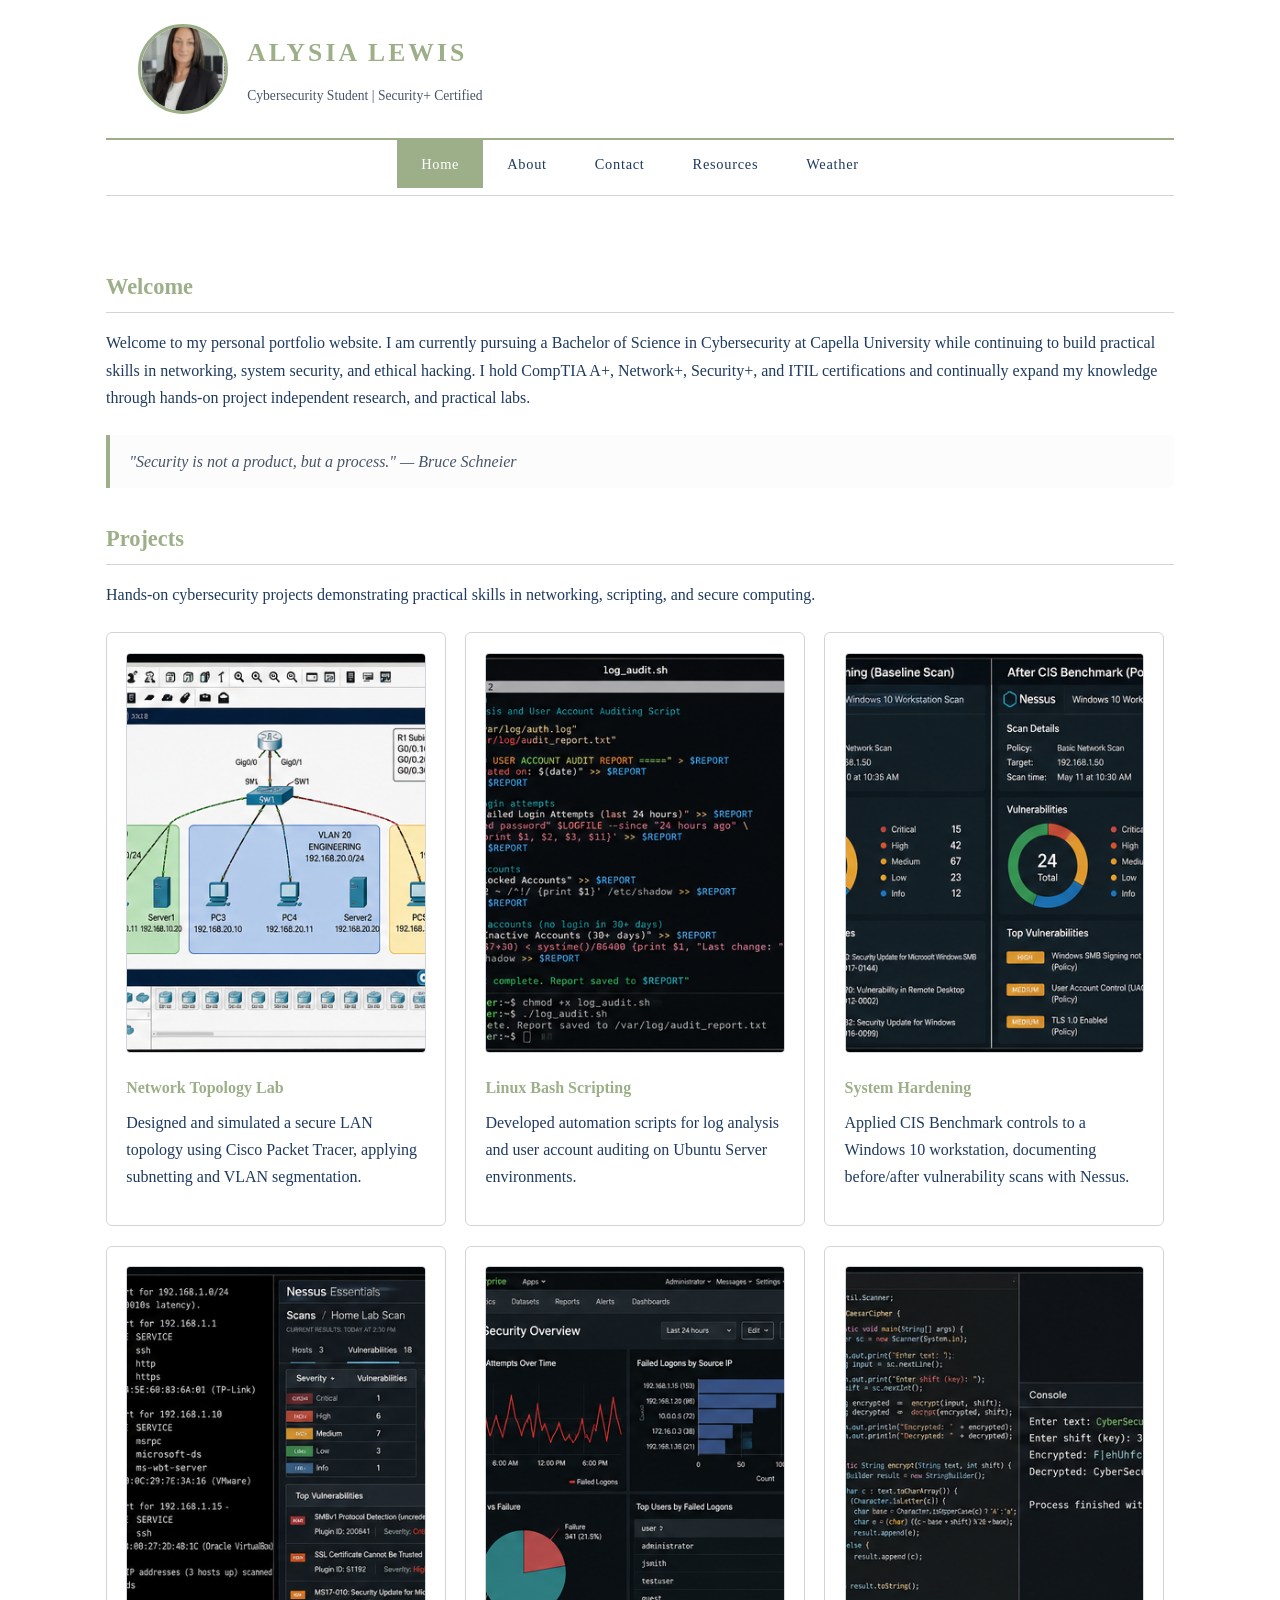
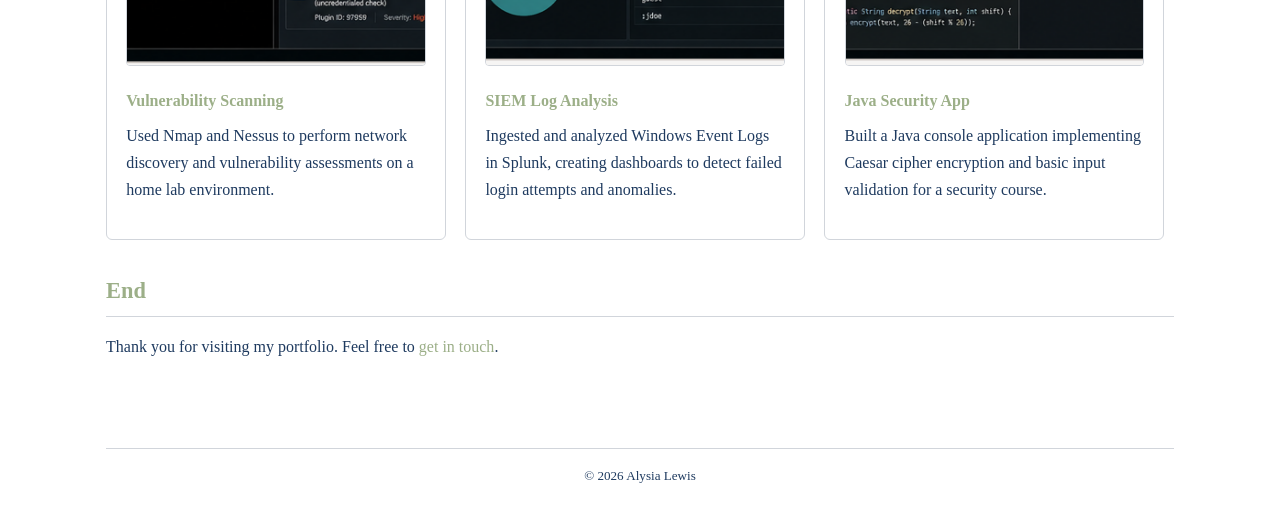
<file: index.html>
<!DOCTYPE html>
<html lang="en">

<head>
    <meta charset="UTF-8">
    <meta name="viewport" content="width=device-width, initial-scale=1.0">

    <!-- Link to the shared external stylesheet -->
    <link rel="stylesheet" href="style.css">

    <title>Alysia Lewis | Home</title>
</head>
     
     <body>
          
          <!-- Page wrapper -->
          <div class="page-wrapper">
               
               <!-- Site Header -->
               <header>
                    
                    <img src="logo.png" alt="Photo of Alysia Lewis">
                    <div class="header-text">
                         
                         <h1>Alysia Lewis</h1>
                         <p>Cybersecurity Student | Security+ Certified</p>
                    </div>
               
               </header>
               
               <!-- Navigation Flexbox -->
               <nav aria-label="Main navigation">
                    <ul>
                        <li><a href="index.html" class="active">Home</a></li>
                        <li><a href="about.html">About</a></li>
                        <li><a href="contact.html">Contact</a></li>
                        <li><a href="resources.html">Resources</a></li>
                         <li><a href="weather.html">Weather</a></li>

                    </ul>
               
               </nav>
               <!-- Main Content -->
               <main>
                    <h2>Welcome</h2>
                    
                    <p>
                    Welcome to my personal portfolio website. I am currently pursuing a Bachelor of Science in Cybersecurity at Capella University while continuing to build practical skills in 
                    networking, system security, and ethical hacking. I hold CompTIA A+, Network+, Security+, and ITIL 
                    certifications and continually expand my knowledge through hands-on project independent research, and practical labs.
                    </p>
                    <blockquote>
                    "Security is not a product, but a process."
                    — Bruce Schneier
                    </blockquote>
                    <h2>Projects</h2>
               
               <p>
                    Hands-on cybersecurity projects demonstrating practical skills in
                    networking, scripting, and secure computing.
               </p>
               
               <!-- Cards container: Flexbox layout with flex-wrap -->
               <div class="cards-container">
                    
                    <!-- Card 1 -->
                    <div class="card">
                         <img src="cardd1.png" alt="Network cables and switch representing networking lab">
                         <h3>Network Topology Lab</h3>
                         <p>Designed and simulated a secure LAN topology using Cisco Packet Tracer, applying subnetting and VLAN segmentation.</p>
                    </div>
                    
                    <!-- Card 2 -->
                    <div class="card">
                         <img src="cardd2.png" alt="Terminal screen with code representing Linux scripting">
                         <h3>Linux Bash Scripting</h3>
                         <p>Developed automation scripts for log analysis and user account auditing on Ubuntu Server environments.</p>
                    </div>
                    
                    <!-- Card 3 -->
                    <div class="card">
                         <img src="cardd3.png" alt="Lock icon on digital background representing security hardening">
                         <h3>System Hardening</h3>
                         <p>Applied CIS Benchmark controls to a Windows 10 workstation, documenting before/after vulnerability scans with Nessus.</p>
                    </div>
                    
                    <!-- Card 4 -->
                    <div class="card">
                         <img src="cardd4.png" alt="Magnifying glass over code representing vulnerability scanning">
                         <h3>Vulnerability Scanning</h3>
                         <p>Used Nmap and Nessus to perform network discovery and vulnerability assessments on a home lab environment.</p>
                    </div>
                    
                    <!-- Card 5 -->
                    <div class="card">
                         <img src="cardd5.png" alt="Dashboard with charts representing SIEM log analysis">
                         <h3>SIEM Log Analysis</h3>
                         <p>Ingested and analyzed Windows Event Logs in Splunk, creating dashboards to detect failed login attempts and anomalies.</p>
                    </div>
                    
                    <!-- Card 6 -->
                    <div class="card">
                         <img src="cardd6.png" alt="Java code on screen representing Java programming project">
                         <h3>Java Security App</h3>
                         <p>Built a Java console application implementing Caesar cipher encryption and basic input validation for a security course.</p>
                    </div>
               </div><!-- end .cards-container -->
               
               <h2>End</h2>
               
               <p>Thank you for visiting my portfolio. Feel free to <a href="contact.html">get in touch</a>.</p>
          
          </main>
          <!-- Site Footer -->
          <footer>
               
               <p>&copy; 2026 Alysia Lewis</p>
               
          </footer>
     
     </div><!-- end .page-wrapper -->
     
</body>
     
</html>
</file>
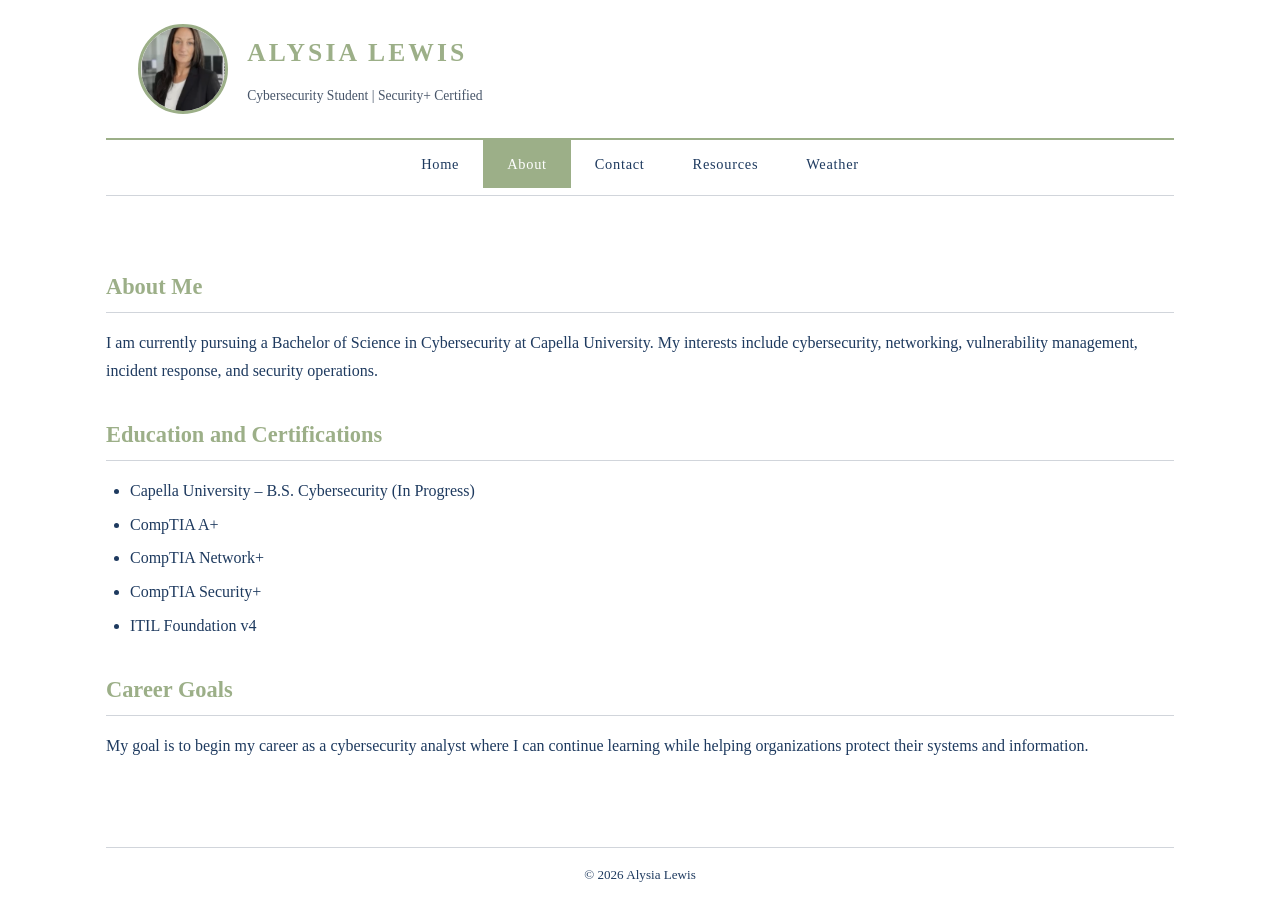
<file: about.html>
<!DOCTYPE html>
<html lang="en">

<head>
     <meta charset="UTF-8" />
     <meta name="viewport" content="width=device-width, initial-scale=1.0">

     <!-- Link to the shared external stylesheet -->
     <link rel="stylesheet" href="style.css">
     
     <title>About | Alysia Lewis</title>
</head>
     
<body>
<div class="page-wrapper">
     
    <!-- Site Header -->
    <header>
    
        
<img src="logo.png" alt="Photo of Alysia Lewis" />
<div class="header-text">
     <h1>Alysia Lewis</h1>
     <p>Cybersecurity Student | Security+ Certified</p>
</div> 

      
     
       
    </header>
    
    <!-- Navigation Flexbox -->
    <nav aria-label="Main navigation">
    
      <ul>
           <li><a href="index.html">Home</a></li>
           <li><a href="about.html" class="active">About</a></li>
           <li><a href="contact.html">Contact</a></li>
           <li><a href="resources.html">Resources</a></li>
           <li><a href="weather.html">Weather</a></li>
          
      </ul>
      
    </nav>

    <!-- Main Content -->
    <main>

        <h2>About Me</h2>

        <p>
            I am currently pursuing a Bachelor of Science in Cybersecurity at
            Capella University. My interests include cybersecurity, networking,
            vulnerability management, incident response, and security
            operations.
        </p>

        <h2>Education and Certifications</h2>

        <ul>
            <li>Capella University – B.S. Cybersecurity (In Progress)</li>
            <li>CompTIA A+</li>
            <li>CompTIA Network+</li>
            <li>CompTIA Security+</li>
            <li>ITIL Foundation v4</li>
        </ul>

        <h2>Career Goals</h2>

        <p>
            My goal is to begin my career as a cybersecurity analyst where I
            can continue learning while helping organizations protect their
            systems and information.
        </p>

    </main>

    <!-- Site Footer -->
    <footer>

        <p>&copy; 2026 Alysia Lewis</p>

    </footer>
</div><!-- end .page-wrapper -->
</body>

</html>
</file>
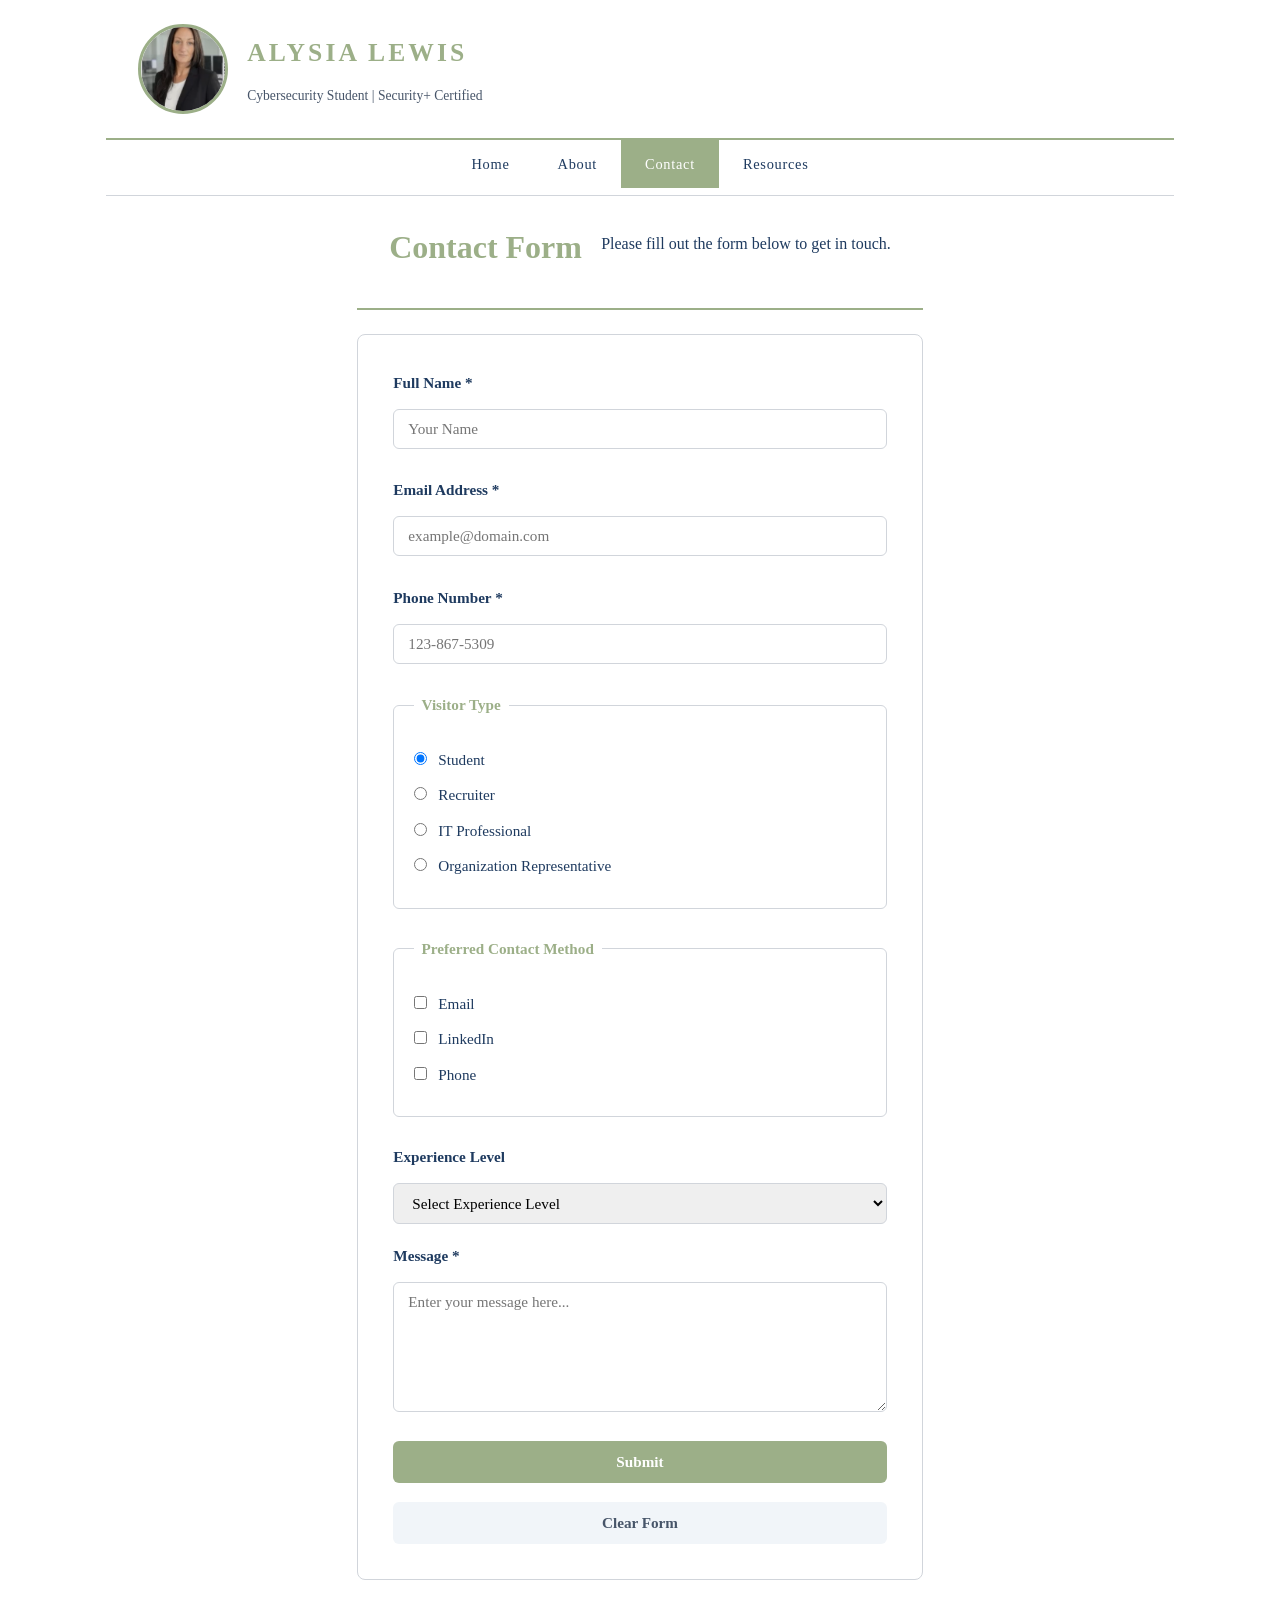
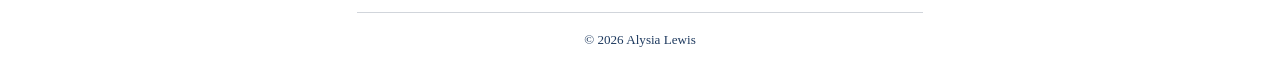
<file: contact.html>
<!DOCTYPE html>
<html lang="en">
<head>
    <meta charset="UTF-8">
    <meta name="viewport" content="width=device-width, initial-scale=1.0">
    <title>Cybersecurity Resources | Alysia Lewis</title>
    <!-- Link to shared CSS -->
    <link rel="stylesheet" href="style.css">
   
</head>
<body>
    <div class="page-wrapper">

        <!-- Header -->
        <header>
            <img src="logo.png" alt="Photo of Alysia Lewis">
            <div class="header-text">
                <h1>Alysia Lewis</h1>
                <p>Cybersecurity Student | Security+ Certified</p>
            </div>
        </header>

        <!-- Navigation -->
        <nav aria-label="Main navigation">
            <ul>
                <li><a href="index.html">Home</a></li>
                <li><a href="about.html">About</a></li>
                <li><a href="contact.html" class="active">Contact</a></li>
                <li><a href="resources.html">Resources</a></li>
            </ul>
        </nav>
    <div class="container">
        <header>
            <h1>Contact Form</h1>
            <p>Please fill out the form below to get in touch.</p>
        </header>

        <!-- Note the id="webForm" and novalidate attributes -->
        <form id="webForm" action="#" method="post" novalidate>

            <!-- Full Name: required, minimum 2 characters, maximum 50 characters -->
            <label for="fullName">Full Name *</label>
            <input type="text" id="fullName" name="fullName" required minlength="2" maxlength="50" placeholder="Your Name">
            <span id="fullNameError" class="error"></span>

            <!-- Email: required, must match a valid email format (enforced by type="email") -->
            <label for="email">Email Address *</label>
            <input type="email" id="email" name="email" required placeholder="example@domain.com">
            <span id="emailError" class="error"></span>

            <!-- Phone: required, must match pattern 123-456-7890 -->
            <label for="phone">Phone Number *</label>
            <input
                type="tel"
                id="phone"
                name="phone"
                required
                pattern="[0-9]{3}-[0-9]{3}-[0-9]{4}"
                placeholder="123-867-5309">
            <span id="phoneError" class="error"></span> 

            <fieldset>
                <legend>Visitor Type</legend>
                <label>
                    <input type="radio" name="visitorType" value="student" checked> Student
                </label>
                <label>
                    <input type="radio" name="visitorType" value="recruiter"> Recruiter
                </label>
                <label>
                    <input type="radio" name="visitorType" value="professional"> IT Professional
                </label>
                <label>
                    <input type="radio" name="visitorType" value="organization"> Organization Representative
                </label>
            </fieldset>

            <fieldset>
                <legend>Preferred Contact Method</legend>
                <label>
                    <input type="checkbox" name="contactMethod" value="email"> Email
                </label>
                <label>
                    <input type="checkbox" name="contactMethod" value="linkedin"> LinkedIn
                </label>
                <label>
                    <input type="checkbox" name="contactMethod" value="phone"> Phone
                </label>
            </fieldset>

            <label for="experienceLevel">Experience Level</label>
            <select id="experienceLevel" name="experienceLevel">
                <option value="">Select Experience Level</option>
                <option value="beginner">Beginner</option>
                <option value="intermediate">Intermediate</option>
                <option value="advanced">Advanced</option>
                <option value="expert">Expert</option>
            </select>

            <!-- Message: required, minimum 10 characters -->
            <label for="message">Message *</label>
            <textarea id="message" name="message" rows="6" required minlength="10" placeholder="Enter your message here..."></textarea>
            <span id="messageError" class="error"></span>

            <button type="submit">Submit</button>
            <button type="reset">Clear Form</button>

            <!-- Overall status message container -->
            <div id="formMessage" class="form-message"></div>
        </form>

        <!-- Form Output area managed by form.js -->
        <div id="output"></div>

        <footer>
            <p>&copy; 2026 Alysia Lewis</p>
        </footer>

    </div>

    <!-- Script execution order is critical. validation.js must run and intercept before form.js processes -->
    <script src="validation.js"></script>
    <script src="form.js"></script>
</body>
</html>
    <!-- Overall status message container -->
    <div id="formMessage" class="form-message"></div>
</form>
</file>
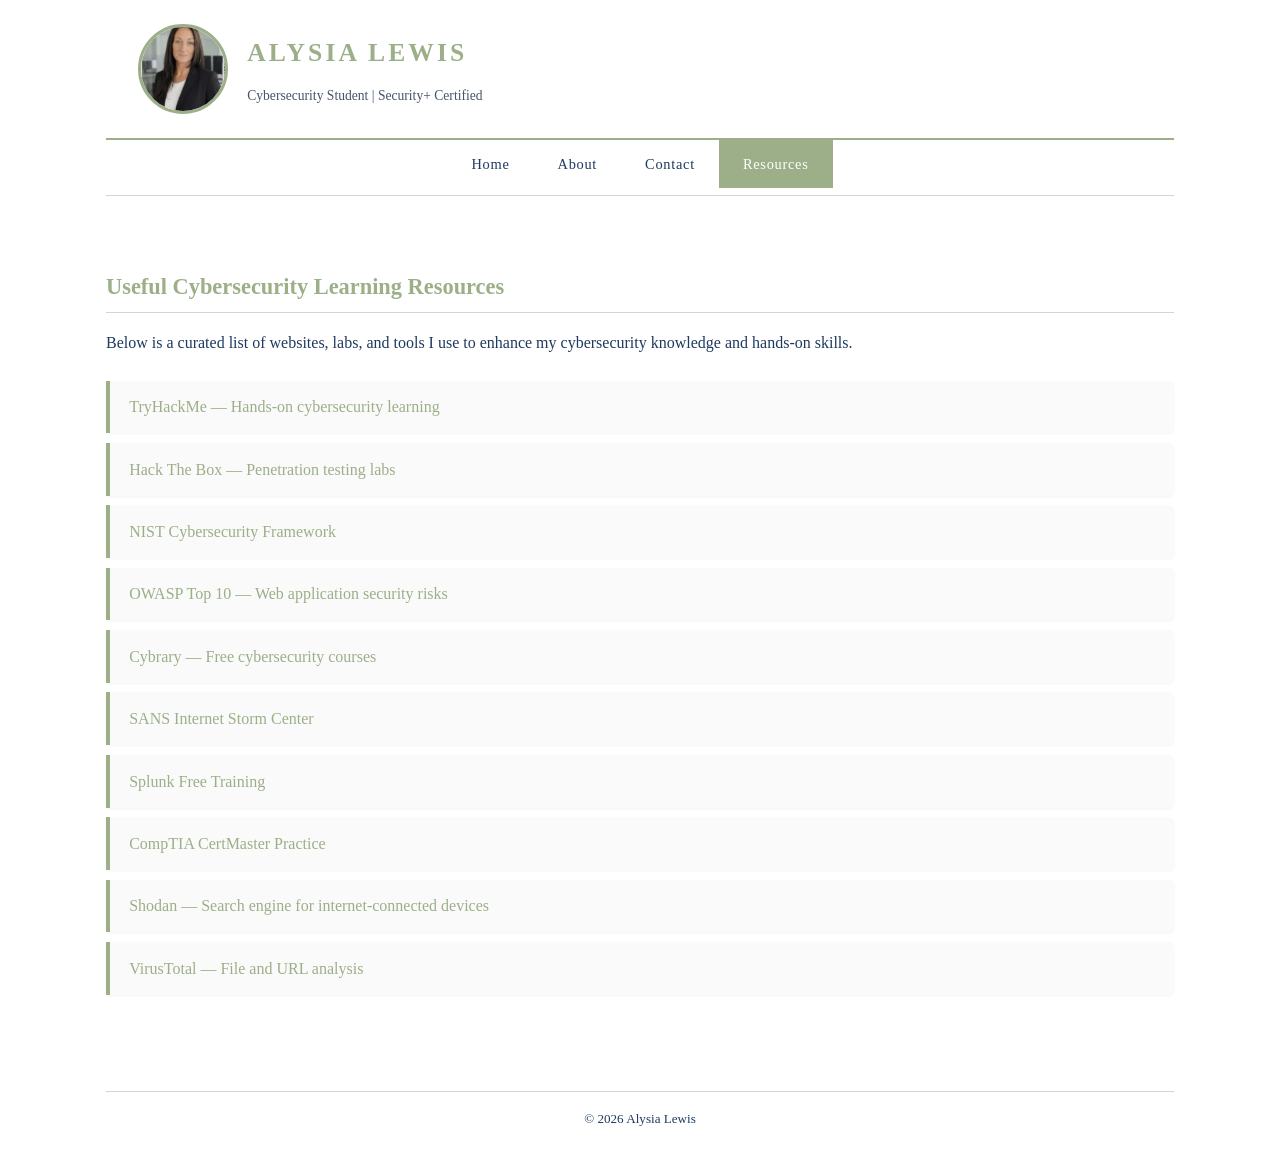
<file: resources.html>
<!DOCTYPE html>
<html lang="en">
<head>
    <meta charset="UTF-8">
    <meta name="viewport" content="width=device-width, initial-scale=1.0">
    <title>Cybersecurity Resources | Alysia Lewis</title>
    <!-- Link to shared CSS -->
    <link rel="stylesheet" href="style.css">
    <!-- No inline scripts – external JS only -->
</head>
<body>
    <div class="page-wrapper">

        <!-- Header -->
        <header>
            <img src="logo.png" alt="Photo of Alysia Lewis">
            <div class="header-text">
                <h1>Alysia Lewis</h1>
                <p>Cybersecurity Student | Security+ Certified</p>
            </div>
        </header>

        <!-- Navigation -->
        <nav aria-label="Main navigation">
            <ul>
                <li><a href="index.html">Home</a></li>
                <li><a href="about.html">About</a></li>
                <li><a href="contact.html">Contact</a></li>
                <li><a href="resources.html" class="active">Resources</a></li>
            </ul>
        </nav>

        <!-- Main Content -->
        <main>
            <h2>Useful Cybersecurity Learning Resources</h2>
            <p>
                Below is a curated list of websites, labs, and tools I use to enhance 
                my cybersecurity knowledge and hands-on skills.
            </p>

            <!-- DO NOT EDIT MANUALLY – JavaScript will populate this -->
            <p id="list"></p>
        </main>

        <!-- Footer -->
        <footer>
            <p>&copy; 2026 Alysia Lewis</p>
        </footer>

    </div><!-- end .page-wrapper -->

    <!-- External JavaScript file -->
    <script src="assessment6.js"></script>
</body>
</html>
</file>
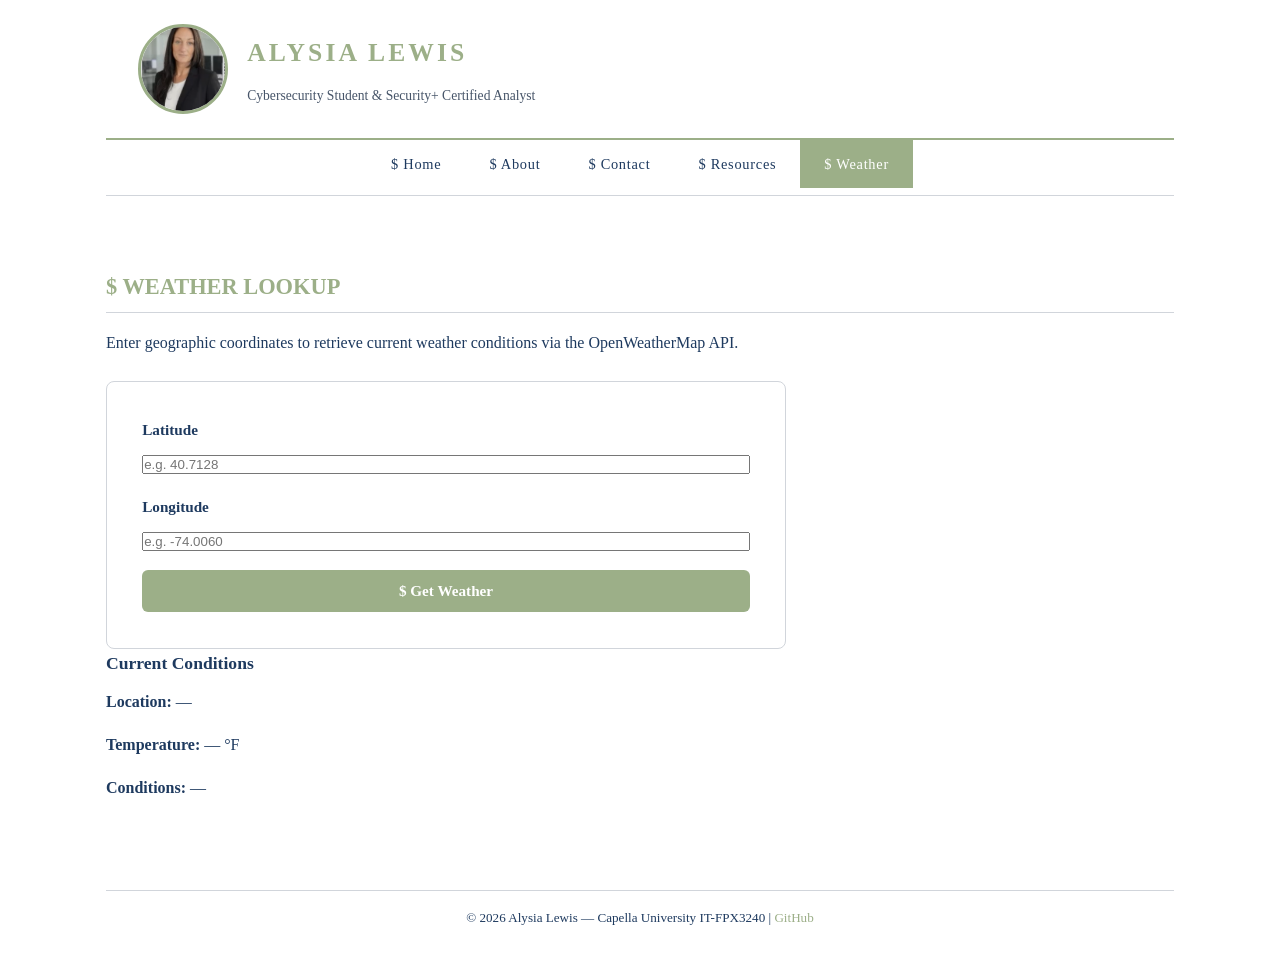
<file: weather.html>
<!DOCTYPE html>
<!-- weather.html — Alysia Lewis Personal Portfolio
     IT-FPX3240 Web Development and JavaScript
     Assessment 10: Weather Lookup Page (OpenWeatherMap API) -->
<html lang="en">
<head>
  <meta charset="UTF-8" />
  <meta name="viewport" content="width=device-width, initial-scale=1.0" />
  <title>Weather | Alysia Lewis</title>
  <!-- Link to shared external stylesheet (Assessment 3) -->
  <link rel="stylesheet" href="style.css" />
</head>
<body>
  <!-- Page wrapper uses CSS Grid layout (Assessment 5) -->
  <div class="page-wrapper">

    <!-- ===== HEADER ===== -->
    <header>
      <img src="logo.png" alt="Photo of Alysia Lewis" />
      <div class="header-text">
        <h1>Alysia Lewis</h1>
        <p>Cybersecurity Student &amp; Security+ Certified Analyst</p>
      </div>
    </header>

    <!-- ===== NAVIGATION (Flexbox — Assessment 4) ===== -->
    <nav aria-label="Main navigation">
      <ul>
        <li><a href="index.html">$ Home</a></li>
        <li><a href="about.html">$ About</a></li>
        <li><a href="contact.html">$ Contact</a></li>
        <li><a href="resources.html">$ Resources</a></li>
        <li><a href="weather.html" class="active">$ Weather</a></li>
      </ul>
    </nav>

    <!-- ===== MAIN CONTENT ===== -->
    <main>

      <h2>$ WEATHER LOOKUP</h2>
      <p>Enter geographic coordinates to retrieve current weather conditions via the OpenWeatherMap API.</p>

      <!-- Weather lookup form (Assessment 10) -->
      <form id="weatherForm" action="#">

        <!-- Latitude input with label and placeholder -->
        <label for="latitude">Latitude</label>
        <input type="number" id="latitude" name="latitude"
               placeholder="e.g. 40.7128"
               step="any" required />

        <!-- Longitude input with label and placeholder -->
        <label for="longitude">Longitude</label>
        <input type="number" id="longitude" name="longitude"
               placeholder="e.g. -74.0060"
               step="any" required />

        <!-- Submit button -->
        <button type="submit">$ Get Weather</button>

      </form>

      <!-- Status message area (loading / error messages) -->
      <div id="weather-status" aria-live="polite"></div>

      <!-- Weather results display area (hidden until data loads) -->
      <div id="weather-results" aria-live="polite">
        <h3>Current Conditions</h3>
        <!-- Each element has a unique id for JS to update -->
        <p><strong>Location:</strong> <span id="w-location">—</span></p>
        <p><strong>Temperature:</strong> <span id="w-temp">—</span> &deg;F</p>
        <p><strong>Conditions:</strong> <span id="w-description">—</span></p>
      </div>

    </main>

    <!-- ===== FOOTER ===== -->
    <footer>
      <p>&copy; 2026 Alysia Lewis &mdash; Capella University IT-FPX3240 |
        <a href="https://github.com/alysialew" target="_blank" rel="noopener">GitHub</a>
      </p>
    </footer>

  </div><!-- end .page-wrapper -->

  <!-- External JavaScript for weather API (Assessment 10) -->
  <script src="weather.js"></script>
</body>
</html>
</file>
<file: style.css>
/* =========
   CSS
   ========= */
*, *::before, *::after { 
    margin: 0; 
    padding: 0; 
    box-sizing: border-box; 
}

/* Root Color Variables */
:root {
    --bg-light:   #FFFFFF;      /* Pure White Base */
    --accent:     #9CAF88;      /* Sage Green Main Theme */
    --accent-dim: #8A9B79;      /* Darker Sage for Hovers */
    --text-main:  #1E3A5F;      /* Deep Navy for Primary Text & Contrast */
    --text-muted: #475569;      /* Medium Slate for Muted Elements */
    --border:     #D1D5DB;      /* Light Gray for borders and dividers */
    --pink:       #E8D5E0;      /* Soft Light Pink for specialized highlights */
    --pink-dim:   #D1C8D0;      /* Slate-Pink accent hover */
}

/* Base Typography & Color Contrast */
body { 
    font-family: 'Playfair Display', 'Georgia', serif; 
    font-size: 1rem; 
    line-height: 1.7; 
    background-color: var(--bg-light); 
    color: var(--text-main); 
    min-height: 100vh; 
}

/* page configuration with named areas */
.container, .page-wrapper { 
    display: grid;
    grid-template-areas: 
        "header" 
        "nav" 
        "main" 
        "footer";
    grid-template-rows: auto auto 1fr auto;
    max-width: 1100px; 
    margin: 0 auto; 
    padding: 0 1rem;
    min-height: 100vh; 
}

/* Header */
header { 
    grid-area: header;
    background-color: var(--bg-light); 
    border-bottom: 2px solid var(--accent); 
    padding: 1.5rem 2rem; 
    display: flex; 
    align-items: center; 
    gap: 1.2rem; 
}

nav { 
    grid-area: nav;
    background-color: var(--bg-light); 
    border-bottom: 1px solid var(--border); 
}
/* Main Content Area */
main { 
    grid-area: main;
    padding: 2.5rem 0; 
}

footer { 
    grid-area: footer;
    background-color: var(--bg-light); 
    border-top: 1px solid var(--border); 
    text-align: center; 
    padding: 1rem 2rem; 
    font-size: 0.82rem; 
    color: var(--text-muted); 
    margin-top: 2rem; 
}

/* =================
   3. Header Design
   ================= */
header img { 
    width: 90px; 
    height: 90px; 
    border-radius: 50%; 
    border: 3px solid var(--accent); 
    object-fit: cover; 
}

.header-text h1 { 
    font-size: 1.6rem; 
    letter-spacing: 0.12em; 
    text-transform: uppercase; 
    color: var(--accent); 
}

.header-text p { 
    font-size: 0.85rem; 
    color: var(--text-muted); 
    margin-bottom: 0; 
}

/* Flexbox container: lines up list items horizontally and centers them */

nav ul {
    display: flex;              /* Establishes flex container for navigation list */
    flex-direction: row;        /* Elements flow horizontally */
    justify-content: center;    /* Centers navigation items along main horizontal axis */
    align-items: center;        /* Centers navigation items vertically */
    list-style: none; 
    margin: 0; 
    padding: 0; 
}

nav ul li a { 
    display: block; 
    padding: 0.75rem 1.5rem; 
    color: var(--text-main); 
    text-decoration: none; 
    font-size: 0.9rem; 
    letter-spacing: 0.05em; 
    transition: background-color 0.2s, color 0.2s; 
}

/* Active and hover states using variable background accents */
nav ul li a:hover, 
nav ul li a.active { 
    background-color: var(--accent); 
    color: var(--bg-light); 
}

/* ==========================================================================
   5. Headings & Core Layout Typography 
   ========================================================================== */
h1, h2, h3 { 
    color: var(--accent); 
    margin-bottom: 0.6rem; 
}

h2 { 
    font-size: 1.4rem; 
    border-bottom: 1px solid var(--border); 
    padding-bottom: 0.4rem; 
    margin-top: 2rem; 
    margin-bottom: 1rem; 
}

h3 { 
    font-size: 1.1rem; 
    color: var(--text-main); 
}

p { 
    margin-bottom: 1rem; 
    color: var(--text-main); 
}

ul, ol { 
    margin-left: 1.5rem; 
    margin-bottom: 1rem; 
}

li { 
    margin-bottom: 0.4rem; 
}

/* Custom link properties */
a { 
    color: var(--accent); 
    text-decoration: none; 
    transition: color 0.2s;
}

a:hover { 
    text-decoration: underline; 
    color: var(--accent-dim);
}

/* Blockquote Highlights */
blockquote { 
    border-left: 4px solid var(--accent); 
    padding: 0.8rem 1.2rem; 
    margin: 1.5rem 0; 
    background-color: #fcfcfc; 
    color: var(--text-muted); 
    font-style: italic; 
    border-radius: 0 6px 6px 0; 
}

/* ==========================================================================
   6. Featured Elements Cards - Responsive CSS Flexbox
   ========================================================================== */
/* Flex container dynamically wraps card structures (Assessment 4 - Criterion 4) */
.cards-container {
    display: flex;              /* Establishes flex container for responsive card items */
    flex-wrap: wrap;            /* Wraps elements to new line on viewport resizing */
    gap: 1.2rem;                /* Generates equal vertical and horizontal gutter space */
    margin-top: 1.5rem; 
}

/* Distinctive responsive card sizing rules */
.card { 
    background-color: var(--bg-light); 
    border: 1px solid var(--border); 
    border-radius: 6px; 
    padding: 1.2rem; 
    flex: 1 1 260px;            /* Flexible basis growth with protective boundary limits */
    max-width: 340px; 
    transition: border-color 0.2s, transform 0.2s; 
}

.card:hover { 
    border-color: var(--accent); 
    transform: translateY(-3px); 
}

.card h3 { 
    color: var(--accent); 
    margin-bottom: 0.5rem; 
    font-size: 1rem; 
}

.card img { 
    width: 100%; 
    height: 400px; 
    object-fit: cover; 
    border-radius: 4px; 
    margin-bottom: 0.8rem; 
    border: 1px solid var(--border); 
}

/* ==========================================================================
   7. Dynamically Generated List Style (Assessment 6)
   ========================================================================== */
/* Target-specific rules styling the dynamic list from resources.html */
#list ul { 
    list-style-type: none; 
    padding: 0; 
    margin: 1.5rem 0; 
}

#list ul li { 
    background-color: #fafafa;
    border-left: 4px solid var(--accent);
    padding: 0.8rem 1.2rem;
    margin-bottom: 0.6rem;
    border-radius: 0 6px 6px 0;
    color: var(--text-main);
    box-shadow: 0 1px 3px rgba(0,0,0,0.05);
    transition: transform 0.2s ease;
}

#list ul li:hover {
    transform: translateX(4px);
}

/* =========================================
   Contact Form Layout & Typography Styles
   ========================================= */
/* Controls spacing and presentation of the contact form */
form { 
    background-color: var(--bg-light); 
    border: 1px solid var(--border); 
    border-radius: 8px; 
    padding: 2.2rem; 
    max-width: 680px; 
    margin-top: 1.5rem; 
    display: flex;
    flex-direction: column;
    gap: 1.2rem;
}

/* Accessible inputs labels styling */
form label {
    font-weight: bold;
    color: var(--text-main);
    font-size: 0.95rem;
    margin-bottom: -0.4rem;
}

/* Unified textbox and inputs focus states */
form input[type="text"],
form input[type="email"],
form input[type="tel"],
form select,
form textarea {
    width: 100%;
    padding: 10px 14px;
    border: 1px solid var(--border);
    border-radius: 6px;
    font-family: inherit;
    font-size: 0.95rem;
    transition: border-color 0.2s, box-shadow 0.2s;
}

form input:focus,
form select:focus,
form textarea:focus {
    outline: none;
    border-color: var(--accent);
    box-shadow: 0 0 0 3px rgba(156, 175, 136, 0.2);
}

/* Fieldsets and legends groupings styling */
form fieldset {
    border: 1px solid var(--border);
    border-radius: 6px;
    padding: 1.2rem;
    margin-bottom: 0.5rem;
}

form legend {
    font-weight: bold;
    color: var(--accent);
    padding: 0 8px;
    font-size: 0.95rem;
}

form fieldset label {
    display: block;
    font-weight: normal;
    margin: 0.6rem 0;
    cursor: pointer;
}

form fieldset input[type="radio"],
form fieldset input[type="checkbox"] {
    margin-right: 8px;
    cursor: pointer;
}

/* Form Action Buttons */
form button {
    padding: 12px 20px;
    font-size: 0.95rem;
    font-weight: bold;
    border-radius: 6px;
    cursor: pointer;
    border: none;
    transition: background-color 0.2s, color 0.2s;
    font-family: inherit;
}

form button[type="submit"] {
    background-color: var(--accent);
    color: var(--bg-light);
}

form button[type="submit"]:hover {
    background-color: var(--accent-dim);
}

form button[type="reset"] {
    background-color: #f1f5f9;
    color: var(--text-muted);
}

form button[type="reset"]:hover {
    background-color: #e2e8f0;
}

/* Datalist helper instructions styling */
.datalist-hint {
    font-size: 0.8rem;
    color: var(--text-muted);
    margin-top: -0.6rem;
    font-style: italic;
}

/* ==========================================
   9. Custom Client-side Validation feedback
   ========================================== */
/* Inline field error feedback indicators */
.error { 
    color: #e53e3e; 
    font-size: 0.85rem; 
    display: block; 
    margin-top: -0.8rem; /* Keeps spacing tight directly beneath failed inputs */
    margin-bottom: 0.2rem;
    font-weight: bold; 
}

/* Form-level Success and Error summaries */
.error-container,
.form-message { 
    margin-top: 15px; 
    padding: 12px 18px; 
    border-radius: 6px; 
    font-weight: bold;
    display: none; 
}

/* Dynamic error classes triggered by validation.js */
.error-container.error,
.form-message.error { 
    display: block; 
    background-color: #f8d7da; 
    color: #721c24; 
    border: 1px solid #f5c6cb; 
}

/* Dynamic success classes triggered by validation.js */
.error-container.success,
.form-message.success { 
    display: block; 
    background-color: #d4edda; 
    color: #155724; 
    border: 1px solid #c3e6cb; 
}

/* Error summaries list styling */
.error-container h3,
.form-message h3 {
    font-size: 1rem;
    margin-bottom: 6px;
    color: inherit;
}

.error-container ul,
.form-message ul {
    margin-left: 1.2rem;
    margin-bottom: 0;
    font-size: 0.9rem;
}

/* ====================================
   10. Weather API lookup and Metrics
   ==================================== */
.form-section {
    padding: 20px;
    background-color: #ffffff;
    border: 1px solid var(--border);
    border-radius: 8px;
    margin-bottom: 25px;
}

.status-message {
    margin-top: 15px;
    padding: 12px;
    border-radius: 6px;
    font-weight: bold;
    display: none;
}

.status-message.loading {
    display: block;
    background-color: #ebf8ff;
    color: #2b6cb0;
    border: 1px solid #bee3f8;
}

.status-message.error {
    display: block;
    background-color: #fed7d7;
    color: #c53030;
    border: 1px solid #feb2b2;
}

/* Results Display Box */
.results-card {
    background-color: #fafafa;
    border: 1px solid var(--border);
    border-radius: 8px;
    padding: 20px;
    box-shadow: 0 4px 6px rgba(0, 0, 0, 0.02);
    margin-top: 20px;
}

.results-header {
    display: flex;
    align-items: center;
    justify-content: space-between;
    border-bottom: 2px solid var(--border);
    padding-bottom: 10px;
    margin-bottom: 15px;
}

.results-header h3 {
    margin: 0;
    color: var(--text-main);
    font-size: 1.4rem;
}

.results-body {
    display: flex;
    flex-direction: column;
    gap: 15px;
}

.main-metric {
    display: flex;
    align-items: baseline;
    gap: 15px;
}

.temp-val {
    font-size: 3rem;
    font-weight: bold;
    color: var(--text-main);
}

.desc-val {
    font-size: 1.25rem;
    color: var(--text-muted);
    font-style: italic;
}

.extra-metrics {
    display: grid;
    grid-template-columns: 1fr 1fr;
    gap: 15px;
    border-top: 1px dashed var(--border);
    padding-top: 15px;
}

.metric-item {
    display: flex;
    flex-direction: column;
}

.metric-label {
    font-size: 0.85rem;
    color: var(--text-muted);
    text-transform: uppercase;
    letter-spacing: 0.05em;
}

.metric-value {
    font-size: 1.15rem;
    font-weight: bold;
    color: var(--text-main);
}

/* ==========================================
   Responsive Design media query rules
   ========================================== */
/* Adjusts elements gracefully on screen sizes under 600px */
@media (max-width: 600px) { 
    /* Redefine grid rows to accommodate vertically-stacked elements safely */
    .container, .page-wrapper {
        grid-template-rows: auto auto auto auto;
    }

    header { 
        flex-direction: column; 
        text-align: center; 
        padding: 1.5rem 1rem;
    }
    
    /* Stacks flex navigation bar items vertically (Assessment 4 - Criterion 2) */
    nav ul { 
        flex-direction: column;  
    }
    
    nav ul li {
        width: 100%;
    }

    nav ul li a { 
        text-align: center; 
        padding: 0.6rem 1rem; 
        border-bottom: 1px solid #f1f5f9;
    }
    
    /* Reconfigures card flex items to scale full-width (Assessment 4 - Criterion 4) */
    .card { 
        flex: 1 1 100%;          
        max-width: 100%; 
    } 

    form {
        padding: 1.2rem;
    }

    .extra-metrics {
        grid-template-columns: 1fr;
    }
}
</file>
